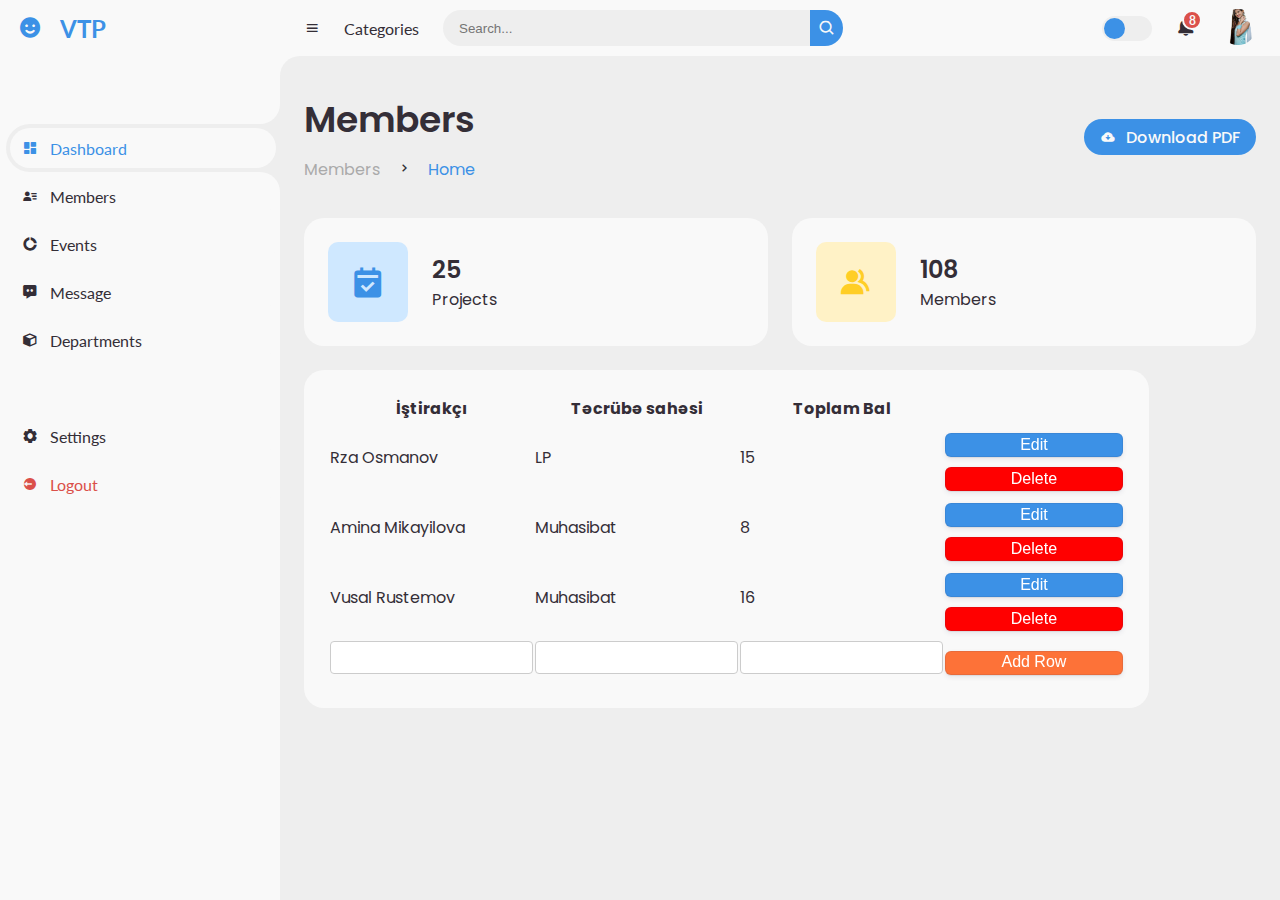
<file: members.html>
<!DOCTYPE html>
<html lang="en">
<head>
    <meta charset="UTF-8">
    <meta http-equiv="X-UA-Compatible" content="IE=edge">
    <meta name="viewport" content="width=device-width, initial-scale=1.0">
    <!-- Boxicons -->
	<link href='https://unpkg.com/boxicons@2.0.9/css/boxicons.min.css' rel='stylesheet'>
	<!-- My CSS -->
	<link rel="stylesheet" href="style.css">
</head>
<body>
	<!-- SIDEBAR -->
	<section id="sidebar">
		<a href="#" class="brand">
			<i class='bx bxs-smile'></i>
			<span class="text">VTP</span>
		</a>
		<ul class="side-menu top">
			<li class="active">
				<a href="index.html">
					<i class='bx bxs-dashboard' ></i>
					<span class="text">Dashboard</span>
				</a>
			</li>
			<li>
				<a href="members.html">
					<i class='bx bxs-user-detail' ></i>
					<span class="text">Members</span>
				</a>
			</li>
			<li>
				<a href="#">
					<i class='bx bxs-doughnut-chart' ></i>
					<span class="text">Events</span>
				</a>
			</li>
			<li>
				<a href="#">
					<i class='bx bxs-message-dots' ></i>
					<span class="text">Message</span>
				</a>
			</li>
			<li>
				<a href="#">
					<i class='bx bxs-cube' ></i>
					<span class="text">Departments</span>
				</a>
			</li>
		</ul>
		<ul class="side-menu">
			<li>
				<a href="#">
					<i class='bx bxs-cog' ></i>
					<span class="text">Settings</span>
				</a>
			</li>
			<li>
				<a href="#" class="logout">
					<i class='bx bxs-log-out-circle' ></i>
					<span class="text">Logout</span>
				</a>
			</li>
		</ul>
	</section>
	<!-- SIDEBAR -->
   
    <!-- CONTENT -->
	<section id="content">
         <!-- NAVBAR -->
		<nav>
			<i class='bx bx-menu' ></i>
			<a href="#" class="nav-link">Categories</a>
			<form action="#">
				<div class="form-input">
					<input type="search" placeholder="Search...">
					<button type="submit" class="search-btn"><i class='bx bx-search' ></i></button>
				</div>
			</form>
			<input type="checkbox" id="switch-mode" hidden>
			<label for="switch-mode" class="switch-mode"></label>
			<a href="#" class="notification">
				<i class='bx bxs-bell' ></i>
				<span class="num">8</span>
			</a>
			<a href="#" class="profile">
				<img src="img/people.png">
			</a>
		</nav>
		<!-- NAVBAR -->
        
		<!-- MAIN -->
		<main>
			<div class="head-title">
				<div class="left">
					<h1>Members</h1>
					<ul class="breadcrumb">
						<li>
							<a href="#">Members</a>
						</li>
						<li><i class='bx bx-chevron-right' ></i></li>
						<li>
							<a class="active" href="#">Home</a>
						</li>
					</ul>
				</div>
				<a href="#" class="btn-download">
					<i class='bx bxs-cloud-download' ></i>
					<span class="text">Download PDF</span>
				</a>
			</div>

			<ul class="box-info">
				<li>
					<i class='bx bxs-calendar-check' ></i>
					<span class="text">
						<h3>25</h3>
						<p>Projects</p>
					</span>
				</li>
				<li>
					<i class='bx bxs-group' ></i>
					<span class="text">
						<h3>108</h3>
						<p>Members</p>
					</span>
				</li>
			</ul>
			<div class="table-data">
		<div id="wrapper">
            <table cellspacing=2 cellpadding=5 id="data_table">
             <tr>
              <th>İştirakçı</th>
              <th>Təcrübə sahəsi</th>
              <th>Toplam Bal</th>
             </tr>
          
             <tr id="row1">
              <td id="name_row1">Rza Osmanov</td>
              <td id="intern-_area_row1">LP</td>
              <td id="point_row1">15</td>
              <td>
               <input type="button" id="edit_button1" value="Edit" class="edit" onclick="edit_row('1')">
               <input type="button" id="save_button1" value="Save" class="save" onclick="save_row('1')">
               <input type="button" value="Delete" class="delete" onclick="delete_row('1')">
              </td>
             </tr>
          
             <tr id="row2">
              <td id="name_row2">Amina Mikayilova</td>
              <td id="intern_area_row2">Muhasibat</td>
              <td id="point_row2">8</td>
              <td>
               <input type="button" id="edit_button2" value="Edit" class="edit" onclick="edit_row('2')">
               <input type="button" id="save_button2" value="Save" class="save" onclick="save_row('2')">
               <input type="button" value="Delete" class="delete" onclick="delete_row('2')">
              </td>
             </tr>
          
             <tr id="row3">
              <td id="name_row3">Vusal Rustemov</td>
              <td id="intern_area_row3">Muhasibat</td>
              <td id="point_row3">16</td>
              <td>
               <input type="button" id="edit_button3" value="Edit" class="edit" onclick="edit_row('3')">
               <input type="button" id="save_button3" value="Save" class="save" onclick="save_row('3')">
               <input type="button" value="Delete" class="delete" onclick="delete_row('3')">
              </td>
             </tr>
          
             <tr>
              <td><input type="text" id="new_name"></td>
              <td><input type="text" id="new_intern_area"></td>
              <td><input type="text" id="new_point"></td>
              <td><input type="button" class="add" onclick="add_row();" value="Add Row"></td>
             </tr>
          
            </table>
		</div>
           </div>
		</main>
	</section>
	<script src="js/script.js"></script>
</body>
</html>
</file>
<file: style.css>
@import url("https://fonts.googleapis.com/css2?family=Lato:wght@400;700&family=Poppins:wght@400;500;600;700&display=swap");

* {
  margin: 0;
  padding: 0;
  box-sizing: border-box;
}

a {
  text-decoration: none;
}

li {
  list-style: none;
}

:root {
  --poppins: "Poppins", sans-serif;
  --lato: "Lato", sans-serif;

  --light: #f9f9f9;
  --blue: #3c91e6;
  --light-blue: #cfe8ff;
  --grey: #eee;
  --dark-grey: #aaaaaa;
  --dark: #342e37;
  --red: #db504a;
  --yellow: #ffce26;
  --light-yellow: #fff2c6;
  --orange: #fd7238;
  --light-orange: #ffe0d3;
}

html {
  overflow-x: hidden;
}

body.dark {
  --light: #0c0c1e;
  --grey: #060714;
  --dark: #fbfbfb;
}

body {
  background: var(--grey);
  overflow-x: hidden;
}

/* SIDEBAR */
#sidebar {
  position: fixed;
  top: 0;
  left: 0;
  width: 280px;
  height: 100%;
  background: var(--light);
  z-index: 2000;
  font-family: var(--lato);
  transition: 0.3s ease;
  overflow-x: hidden;
  scrollbar-width: none;
}
#sidebar::--webkit-scrollbar {
  display: none;
}
#sidebar.hide {
  width: 60px;
}
#sidebar .brand {
  font-size: 24px;
  font-weight: 700;
  height: 56px;
  display: flex;
  align-items: center;
  color: var(--blue);
  position: sticky;
  top: 0;
  left: 0;
  background: var(--light);
  z-index: 500;
  padding-bottom: 20px;
  box-sizing: content-box;
}
#sidebar .brand .bx {
  min-width: 60px;
  display: flex;
  justify-content: center;
}
#sidebar .side-menu {
  width: 100%;
  margin-top: 48px;
}
#sidebar .side-menu li {
  height: 48px;
  background: transparent;
  margin-left: 6px;
  border-radius: 48px 0 0 48px;
  padding: 4px;
}
#sidebar .side-menu li.active {
  background: var(--grey);
  position: relative;
}
#sidebar .side-menu li.active::before {
  content: "";
  position: absolute;
  width: 40px;
  height: 40px;
  border-radius: 50%;
  top: -40px;
  right: 0;
  box-shadow: 20px 20px 0 var(--grey);
  z-index: -1;
}
#sidebar .side-menu li.active::after {
  content: "";
  position: absolute;
  width: 40px;
  height: 40px;
  border-radius: 50%;
  bottom: -40px;
  right: 0;
  box-shadow: 20px -20px 0 var(--grey);
  z-index: -1;
}
#sidebar .side-menu li a {
  width: 100%;
  height: 100%;
  background: var(--light);
  display: flex;
  align-items: center;
  border-radius: 48px;
  font-size: 16px;
  color: var(--dark);
  white-space: nowrap;
  overflow-x: hidden;
}
#sidebar .side-menu.top li.active a {
  color: var(--blue);
}
#sidebar.hide .side-menu li a {
  width: calc(48px - (4px * 2));
  transition: width 0.3s ease;
}
#sidebar .side-menu li a.logout {
  color: var(--red);
}
#sidebar .side-menu.top li a:hover {
  color: var(--blue);
}
#sidebar .side-menu li a .bx {
  min-width: calc(60px - ((4px + 6px) * 2));
  display: flex;
  justify-content: center;
}
/* SIDEBAR */

/* CONTENT */
#content {
  position: relative;
  width: calc(100% - 280px);
  left: 280px;
  transition: 0.3s ease;
}
#sidebar.hide ~ #content {
  width: calc(100% - 60px);
  left: 60px;
}

/* NAVBAR */
#content nav {
  height: 56px;
  background: var(--light);
  padding: 0 24px;
  display: flex;
  align-items: center;
  grid-gap: 24px;
  font-family: var(--lato);
  position: sticky;
  top: 0;
  left: 0;
  z-index: 1000;
}
#content nav::before {
  content: "";
  position: absolute;
  width: 40px;
  height: 40px;
  bottom: -40px;
  left: 0;
  border-radius: 50%;
  box-shadow: -20px -20px 0 var(--light);
}
#content nav a {
  color: var(--dark);
}
#content nav .bx.bx-menu {
  cursor: pointer;
  color: var(--dark);
}
#content nav .nav-link {
  font-size: 16px;
  transition: 0.3s ease;
}
#content nav .nav-link:hover {
  color: var(--blue);
}
#content nav form {
  max-width: 400px;
  width: 100%;
  margin-right: auto;
}
#content nav form .form-input {
  display: flex;
  align-items: center;
  height: 36px;
}
#content nav form .form-input input {
  flex-grow: 1;
  padding: 0 16px;
  height: 100%;
  border: none;
  background: var(--grey);
  border-radius: 36px 0 0 36px;
  outline: none;
  width: 100%;
  color: var(--dark);
}
#content nav form .form-input button {
  width: 36px;
  height: 100%;
  display: flex;
  justify-content: center;
  align-items: center;
  background: var(--blue);
  color: var(--light);
  font-size: 18px;
  border: none;
  outline: none;
  border-radius: 0 36px 36px 0;
  cursor: pointer;
}
#content nav .notification {
  font-size: 20px;
  position: relative;
}
#content nav .notification .num {
  position: absolute;
  top: -6px;
  right: -6px;
  width: 20px;
  height: 20px;
  border-radius: 50%;
  border: 2px solid var(--light);
  background: var(--red);
  color: var(--light);
  font-weight: 700;
  font-size: 12px;
  display: flex;
  justify-content: center;
  align-items: center;
}
#content nav .profile img {
  width: 36px;
  height: 36px;
  object-fit: cover;
  border-radius: 50%;
}
#content nav .switch-mode {
  display: block;
  min-width: 50px;
  height: 25px;
  border-radius: 25px;
  background: var(--grey);
  cursor: pointer;
  position: relative;
}
#content nav .switch-mode::before {
  content: "";
  position: absolute;
  top: 2px;
  left: 2px;
  bottom: 2px;
  width: calc(25px - 4px);
  background: var(--blue);
  border-radius: 50%;
  transition: all 0.3s ease;
}
#content nav #switch-mode:checked + .switch-mode::before {
  left: calc(100% - (25px - 4px) - 2px);
}
/* NAVBAR */

/* MAIN */
#content main {
  width: 100%;
  padding: 36px 24px;
  font-family: var(--poppins);
  max-height: calc(100vh - 56px);
  overflow-y: auto;
}
#content main .head-title {
  display: flex;
  align-items: center;
  justify-content: space-between;
  grid-gap: 16px;
  flex-wrap: wrap;
}
#content main .head-title .left h1 {
  font-size: 36px;
  font-weight: 600;
  margin-bottom: 10px;
  color: var(--dark);
}
#content main .head-title .left .breadcrumb {
  display: flex;
  align-items: center;
  grid-gap: 16px;
}
#content main .head-title .left .breadcrumb li {
  color: var(--dark);
}
#content main .head-title .left .breadcrumb li a {
  color: var(--dark-grey);
  pointer-events: none;
}
#content main .head-title .left .breadcrumb li a.active {
  color: var(--blue);
  pointer-events: unset;
}
#content main .head-title .btn-download {
  height: 36px;
  padding: 0 16px;
  border-radius: 36px;
  background: var(--blue);
  color: var(--light);
  display: flex;
  justify-content: center;
  align-items: center;
  grid-gap: 10px;
  font-weight: 500;
}

#content main .box-info {
  display: grid;
  grid-template-columns: repeat(auto-fit, minmax(240px, 1fr));
  grid-gap: 24px;
  margin-top: 36px;
}
#content main .box-info li {
  padding: 24px;
  background: var(--light);
  border-radius: 20px;
  display: flex;
  align-items: center;
  grid-gap: 24px;
}
#content main .box-info li .bx {
  width: 80px;
  height: 80px;
  border-radius: 10px;
  font-size: 36px;
  display: flex;
  justify-content: center;
  align-items: center;
}
#content main .box-info li:nth-child(1) .bx {
  background: var(--light-blue);
  color: var(--blue);
}
#content main .box-info li:nth-child(2) .bx {
  background: var(--light-yellow);
  color: var(--yellow);
}
#content main .box-info li:nth-child(3) .bx {
  background: var(--light-orange);
  color: var(--orange);
}
#content main .box-info li .text h3 {
  font-size: 24px;
  font-weight: 600;
  color: var(--dark);
}
#content main .box-info li .text p {
  color: var(--dark);
}

#content main .table-data {
  display: flex;
  flex-wrap: wrap;
  grid-gap: 24px;
  margin-top: 24px;
  width: 100%;
  color: var(--dark);
}
#content main .table-data > div {
  border-radius: 20px;
  background: var(--light);
  padding: 24px;
  overflow-x: auto;
}
#content main .table-data .head {
  display: flex;
  align-items: center;
  grid-gap: 16px;
  margin-bottom: 24px;
}
#content main .table-data .head h3 {
  margin-right: auto;
  font-size: 24px;
  font-weight: 600;
}
#content main .table-data .head .bx {
  cursor: pointer;
}

#content main .table-data .order {
  flex-grow: 1;
  flex-basis: 500px;
}
#content main .table-data .order table {
  width: 100%;
  border-collapse: collapse;
}
#content main .table-data .order table th {
  padding-bottom: 12px;
  font-size: 13px;
  text-align: left;
  border-bottom: 1px solid var(--grey);
}
#content main .table-data .order table td {
  padding: 16px 0;
}
#content main .table-data .order table tr td:first-child {
  display: flex;
  align-items: center;
  grid-gap: 12px;
  padding-left: 6px;
}
#content main .table-data .order table td img {
  width: 36px;
  height: 36px;
  border-radius: 50%;
  object-fit: cover;
}
#content main .table-data .order table tbody tr:hover {
  background: var(--grey);
}
#content main .table-data .order table tr td .status {
  font-size: 10px;
  padding: 6px 16px;
  color: var(--light);
  border-radius: 20px;
  font-weight: 700;
}
#content main .table-data .order table tr td .status.completed {
  background: var(--blue);
}
#content main .table-data .order table tr td .status.process {
  background: var(--yellow);
}

/* MAIN */
/* CONTENT */

/* Charts */
#chart-1 {
  max-width: 500px;
  height: 500px;
  margin-bottom: 10px;
}

/* TABLE DYNAMIC */
.save {
  display: none;
}
.edit,
.delete,
.save,
.add {
  backface-visibility: hidden;
  border-radius: 6px;
  background-color: #3c91e6;
  border-width: 0;
  box-shadow: rgba(50, 50, 93, 0.1) 0 0 0 1px inset,
    rgba(50, 50, 93, 0.1) 0 2px 5px 0, rgba(0, 0, 0, 0.07) 0 1px 1px 0;
  box-sizing: border-box;
  color: #fff;
  cursor: pointer;
  font-size: 100%;
  height: 24px;
  line-height: 1.15;
  margin: 10px 0 0;
  outline: none;
  overflow: hidden;
  padding: 0 25px;
  position: relative;
  text-align: center;
  text-transform: none;
  transform: translateZ(0);
  transition: all 0.2s, box-shadow 0.08s ease-in;
  user-select: none;
  -webkit-user-select: none;
  touch-action: manipulation;
  width: 100%;
}

.edit,
.delete:disabled {
  cursor: default;
}
.delete {
  background-color: red;
}
.save {
	background-color: green;
}
.add {
	background-color: #fd7238;
}
input[type=text] {
  width: 100%;
  padding: 8px 12px;
  margin: 8px 0;
  display: inline-block;
  border: 1px solid #ccc;
  border-radius: 4px;
  box-sizing: border-box;
}
</file>
